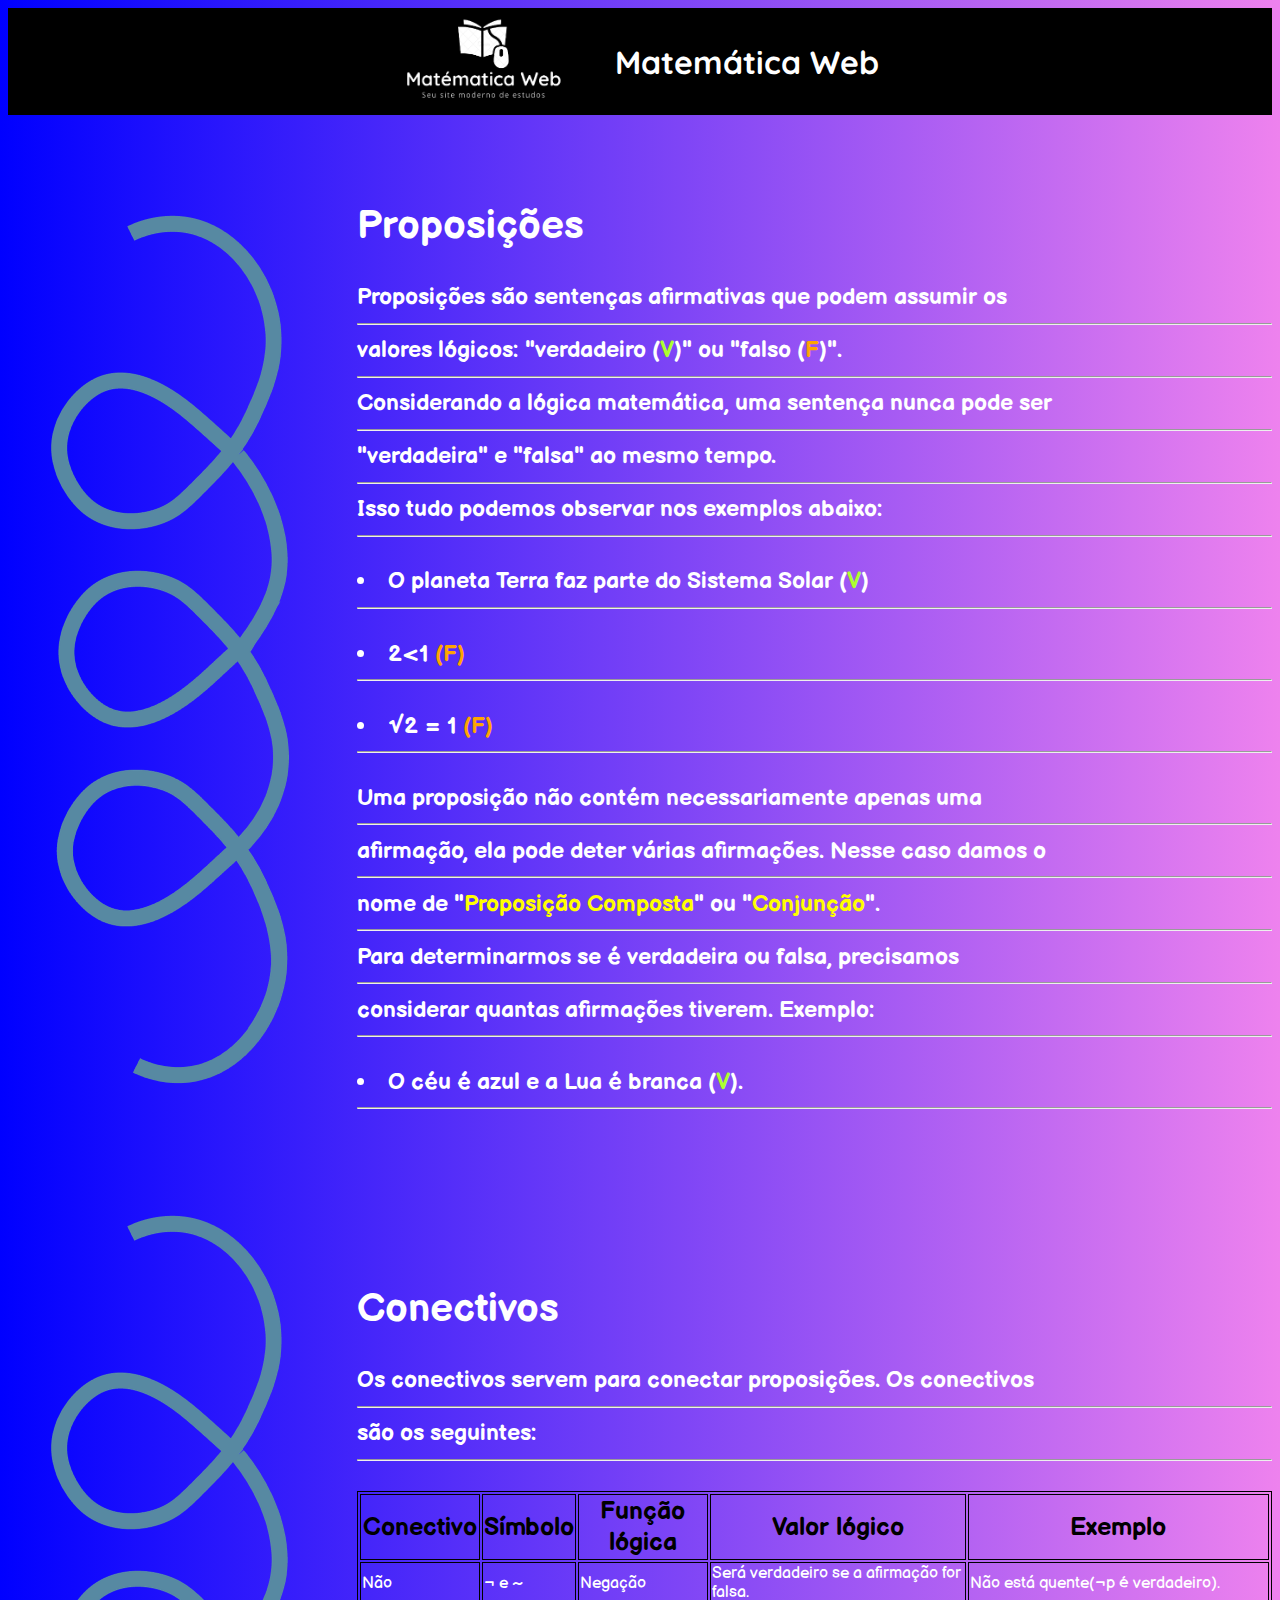
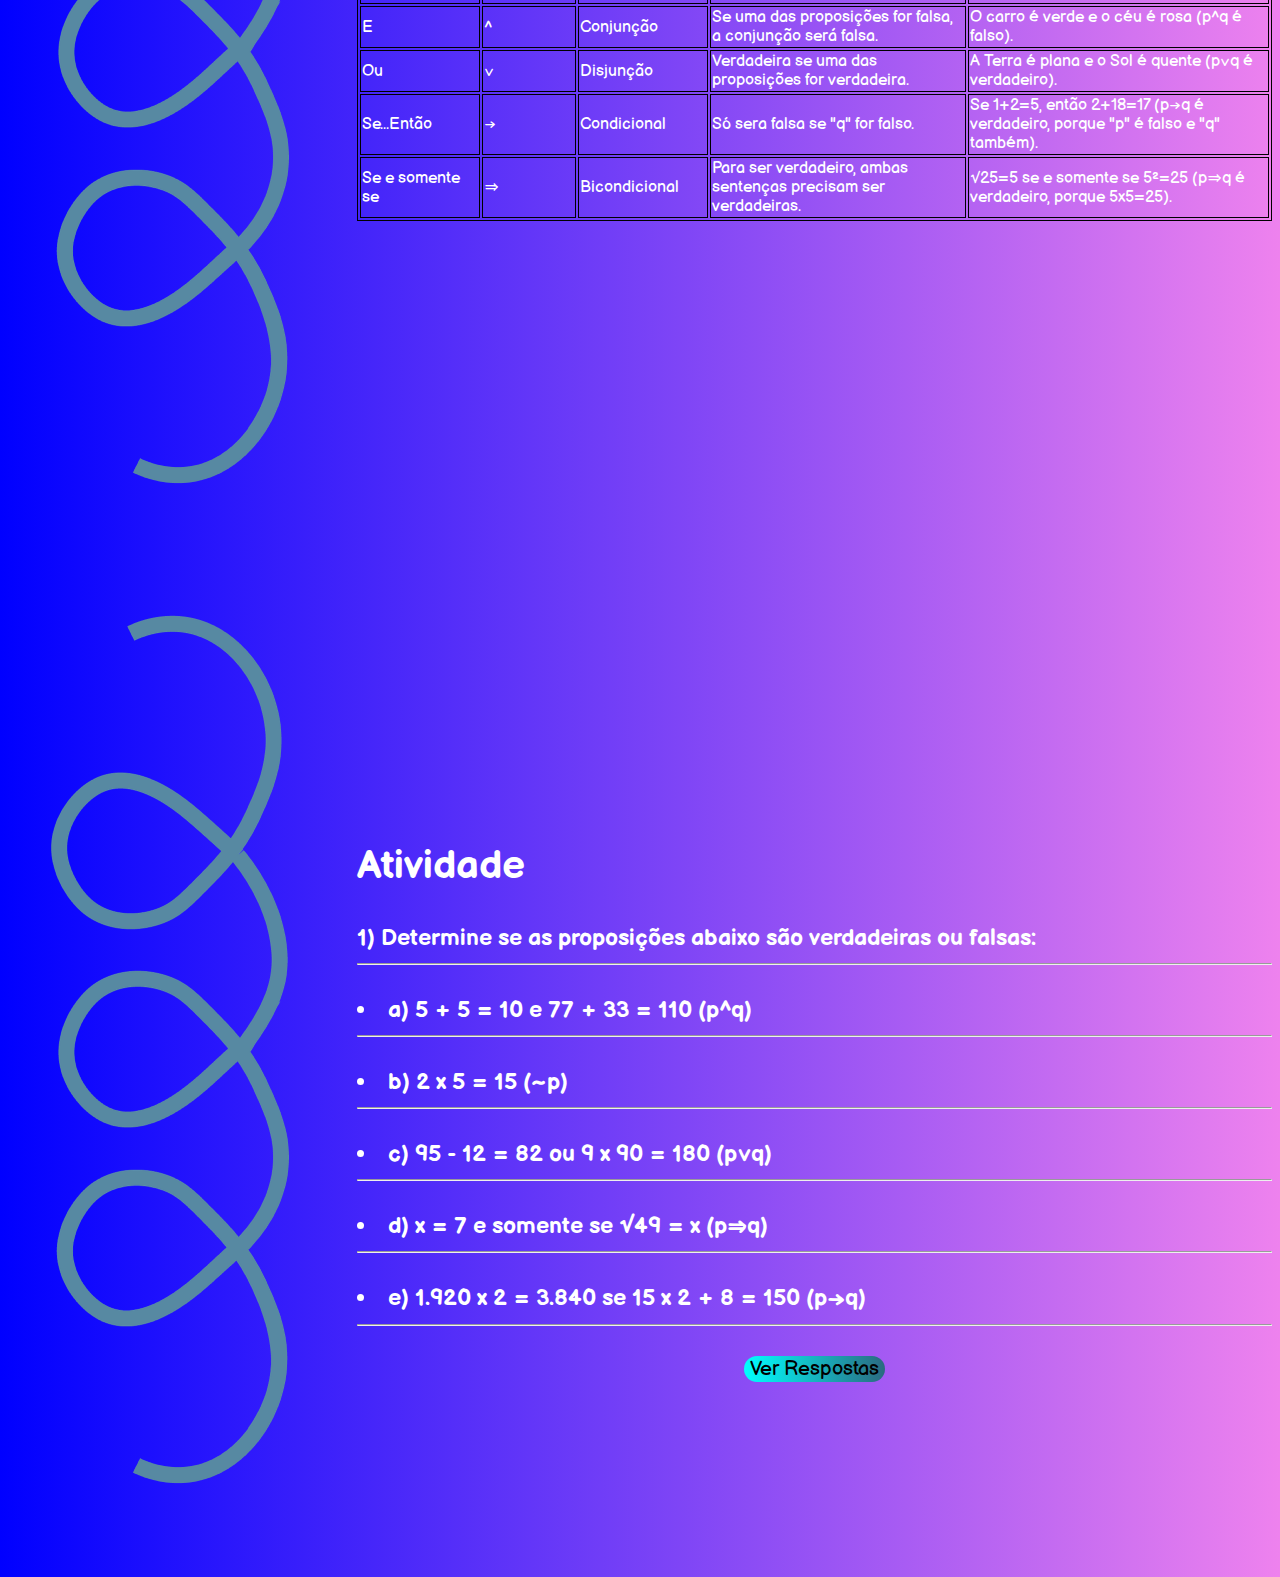
<file: index.html>
<html>
    <head>
        <meta charset="UTF-8">
        <title>Proposições</title>
        <link href="style/style.css" rel="stylesheet">
        <link rel="preconnect" href="https://fonts.googleapis.com">
        <link rel="preconnect" href="https://fonts.gstatic.com" crossorigin>
        <link href="https://fonts.googleapis.com/css2?family=Quicksand:wght@500&display=swap" rel="stylesheet">
        <link rel="preconnect" href="https://fonts.googleapis.com">
        <link rel="preconnect" href="https://fonts.gstatic.com" crossorigin>
        <link href="https://fonts.googleapis.com/css2?family=Balsamiq+Sans:wght@700&display=swap" rel="stylesheet">
    </head>

    <body>
        <header class="topo">
            <img class="logo" src="img/img1.png" alt="logo">
            <h1 class="titulo-da-pagina">Matemática Web</h1>
        </header>
        <br><br><br>
        <div class="corpo">
        <div class="espiral">
            <img src="img/espiral.png" alt="espiral">
            <img src="img/espiral.png" alt="espiral">
            <img class="espi"src="img/espiral.png" alt="espiral">
        </div>
        <div class="conteudo">
         <h2 class="titulo-um">Proposições</h2>
         <container class="texto">
             <h4>Proposições são sentenças afirmativas que podem assumir os<hr>valores lógicos: "verdadeiro (<span class="verdadeiro">V</span>)" ou "falso (<span class="falso">F</span>)".<hr> Considerando a lógica matemática, uma sentença nunca pode ser<hr>"verdadeira" e "falsa" ao mesmo tempo.<hr> Isso tudo podemos observar nos exemplos abaixo:<hr></h4>
             <h4><li>O planeta Terra faz parte do Sistema Solar (<span class="verdadeiro">V</span>)<hr></li></h4>
             <h4><li>2<1 <span class="falso">(F)</span> <hr></li></h4>
             <h4><li>√2 = 1 <span class="falso">(F)</span><hr></li></h4>
             <h4>Uma proposição não contém necessariamente apenas uma<hr>afirmação, ela pode deter várias afirmações. Nesse caso damos o<hr>nome de "<span class="destaque">Proposição Composta</span>" ou "<span class="destaque">Conjunção</span>".<hr> Para determinarmos se é verdadeira ou falsa, precisamos<hr>considerar quantas afirmações tiverem. Exemplo:<hr></h4>
             <h4><li>O céu é azul e a Lua é branca (<span class="verdadeiro">V</span>).<hr></li></h4>
             <br><br><br><br>
             <h2 class="titulo-um">Conectivos</h2>
             <h4>Os conectivos servem para conectar proposições. Os conectivos<hr> são os seguintes:<hr></h4>
             <table class="tabela">
                 <tr class="tabela-linha1">
                     <th class="tabela-linha1-celulas">Conectivo</th>
                     <th class="tabela-linha1-celulas">Símbolo</th>
                     <th class="tabela-linha1-celulas">Função lógica</th>
                     <th class="tabela-linha1-celulas">Valor lógico</th>
                     <th class="tabela-linha1-celulas">Exemplo</th>
                 </tr>
                 <tr class="tabela-linha2">
                     <td class="tabela-linhas-celulas">Não</td>
                     <td class="tabela-linhas-celulas">¬ e ~</td>
                     <td class="tabela-linhas-celulas">Negação</td>
                     <td class="tabela-linhas-celulas">Será verdadeiro se a afirmação for falsa.</td>
                     <td class="tabela-linhas-celulas">Não está quente(¬p é verdadeiro).</td>
                 </tr>
                 <tr class="tabela-linha3">
                     <td class="tabela-linhas-celulas">E</td>
                     <td class="tabela-linhas-celulas">^</td>
                     <td class="tabela-linhas-celulas">Conjunção</td>
                     <td class="tabela-linhas-celulas">Se uma das proposições for falsa, a conjunção será falsa.</td>
                     <td class="tabela-linhas-celulas">O carro é verde e o céu é rosa (p^q é falso).</td>
                 </tr>
                 <tr class="tabela-linha4" class="tabela-linha6">
                     <td class="tabela-linhas-celulas">Ou</td>
                     <td class="tabela-linhas-celulas">∨</td>
                     <td class="tabela-linhas-celulas">Disjunção</td>
                     <td class="tabela-linhas-celulas">Verdadeira se uma das proposições for verdadeira.</td>
                     <td class="tabela-linhas-celulas">A Terra é plana e o Sol é quente (p∨q é verdadeiro).</td>
                 </tr>
                 <tr class="tabela-linha5">
                    <td class="tabela-linhas-celulas">Se...Então</td>
                    <td class="tabela-linhas-celulas">→</td>
                    <td class="tabela-linhas-celulas">Condicional</td>
                    <td class="tabela-linhas-celulas">Só sera falsa se "q" for falso.</td>
                    <td class="tabela-linhas-celulas">Se 1+2=5, então 2+18=17 (p→q é verdadeiro, porque "p" é falso e "q" também).</td>
                 </tr>
                 <tr class="tabela-linha6">
                    <td class="tabela-linhas-celulas">Se e somente se</td>
                    <td class="tabela-linhas-celulas">⇒</td>
                    <td class="tabela-linhas-celulas">Bicondicional</td>
                    <td class="tabela-linhas-celulas">Para ser verdadeiro, ambas sentenças precisam ser verdadeiras.</td>
                    <td class="tabela-linhas-celulas">√25=5 se e somente se 5²=25 (p⇒q é verdadeiro, porque 5x5=25).</td>
                 </tr>
             </table>
             <br><br><br><br><br><br><br><br><br><br><br><br><br><br><br><br><br><br><br><br><br>
             <h2 class="titulo-um">Atividade</h2>
             <h4>1) Determine se as proposições abaixo são verdadeiras ou falsas:<hr></h4>
             <h4><li>a) 5 + 5 = 10 e 77 + 33 = 110 (p^q)<hr></li></h4>
             <h4><li>b) 2 x 5 = 15 (~p)<hr></li></h4>
             <h4><li>c) 95 - 12 = 82 ou 9 x 90 = 180 (p∨q)<hr></li></h4>
             <h4><li>d) x = 7 e somente se √49 = x (p⇒q)<hr></li></h4>
             <h4><li>e) 1.920 x 2 = 3.840 se 15 x 2 + 8 = 150 (p→q)<hr></li></h4>
             <a href="respostas.html" target="_blank" rel="noreferrer noopener"><center><button class="respostas">Ver Respostas</button></center></a>
        </container>
    </div>
    </div>
    </body>

</html>
</file>
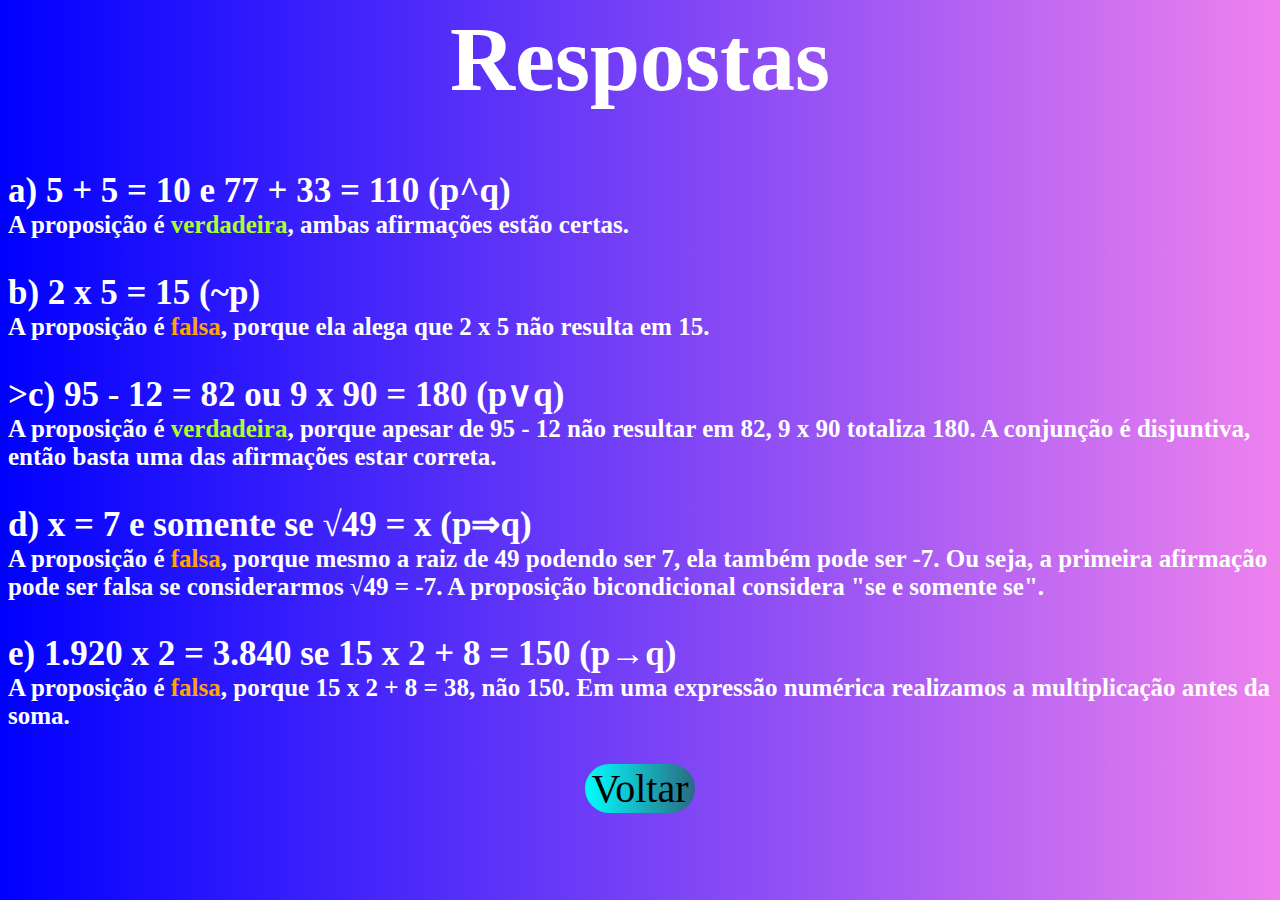
<file: respostas.html>
<html>
    <head>
    <meta charset="UTF-8">
    <title>Respostas</title>
    <link rel="stylesheet" href="style/style.css">
    </head>
    <body>
        <h1 class="titulo-resp">Respostas</h1>
        <h4 class="texto-resp"><span class="maior">a) 5 + 5 = 10 e 77 + 33 = 110 (p^q)</span><br>A proposição é <span class="verdadeiro">verdadeira</span>, ambas afirmações estão certas. </h4>
        <h4 class="texto-resp"><span class="maior">b) 2 x 5 = 15 (~p)</span><br>A proposição é <span class="falso">falsa</span>, porque ela alega que 2 x 5 não resulta em 15.</h4>
        <h4 class="texto-resp"><span class="maior">>c) 95 - 12 = 82 ou 9 x 90 = 180 (p∨q)</span><br>A proposição é <span class="verdadeiro">verdadeira</span>, porque apesar de 95 - 12 não resultar em 82, 9 x 90 totaliza 180. A conjunção é disjuntiva, então basta uma das afirmações estar correta. </h4>
        <h4 class="texto-resp"><span class="maior">d) x = 7 e somente se √49 = x (p⇒q)</span><br>A proposição é <span class="falso">falsa</span>, porque mesmo a raiz de 49 podendo ser 7, ela também pode ser -7. Ou seja, a primeira afirmação pode ser falsa se considerarmos √49 = -7. A proposição bicondicional considera "se e somente se".</h4>
        <h4 class="texto-resp"><span class="maior">e) 1.920 x 2 = 3.840 se 15 x 2 + 8 = 150 (p→q)</span><br>A proposição é <span class="falso">falsa</span>, porque 15 x 2 + 8 = 38, não 150. Em uma expressão numérica realizamos a multiplicação antes da soma.</h4>
        <a href="index.html" target="_blank" rel="noreferrer noopener"><center><button class="voltar">Voltar</button></center></a>
    </body>
</html>
</file>
<file: style/style.css>
body {
    background-image: linear-gradient(to right, blue,violet);
}

.logo {
    width: 164px;
    height: 107px;
}

.titulo-da-pagina {
    font-family: "Quicksand";
    color: white;
}

.topo {
    display: flex;
    background-color: black;
    flex-direction: row;
    justify-content: center;
    gap: 50px;
    align-items: center;
}

.titulo-um {
    color: white;
    font-family: 'Balsamiq Sans', cursive;
    font-size: 40px;
}
.texto {
    color: white;
    font-family: 'Balsamiq Sans', cursive;
    font-size: 23px;
}
.falso {
    color: orange;
}

.verdadeiro {
    color: greenyellow;
}
.titulo-dois {
    font-size: 40px;
}

.destaque {
    color: yellow;
}

.corpo {
    display: flex;
    flex-direction: row;
}

.espiral {
    height: 100%;
    padding-left: 0%;
    flex-direction: column;
}
table, th, td {
    border: 1px solid black;
}
.tabela-linhas-celulas {
    color: white;
}
.tabela-linha1-celulas {
    font-size: 25px;
}
.respostas {
    color: black;
    background-image: linear-gradient(to right, aqua, #2b6a80);
    font-family: 'Balsamiq Sans', cursive;
    font-size: 20px;
    border: 0px;
    box-shadow: none;
    cursor: pointer;
    border-radius: 30px;
}

.titulo-resp {
    color: white;
    font-family: 'Balsamiq Sans', cursive;
    font-size: 90px;
    display: flex;
    justify-content: center;
}

.texto-resp {
    color: white;
    font-family: 'Balsamiq Sans', cursive;
    font-size: 25px;
}

.maior {
    color: white;
    font-family: 'Balsamiq Sans', cursive;
    font-size: 35px;
}

.voltar {
    color: black;
    background-image: linear-gradient(to right, aqua, #2b6a80);
    font-family: 'Balsamiq Sans', cursive;
    font-size: 40px;
    border: 0px;
    box-shadow: none;
    cursor: pointer;
    border-radius: 30px;
}

.espiral {
    display: flex;
    flex-direction: column;
}
</file>
